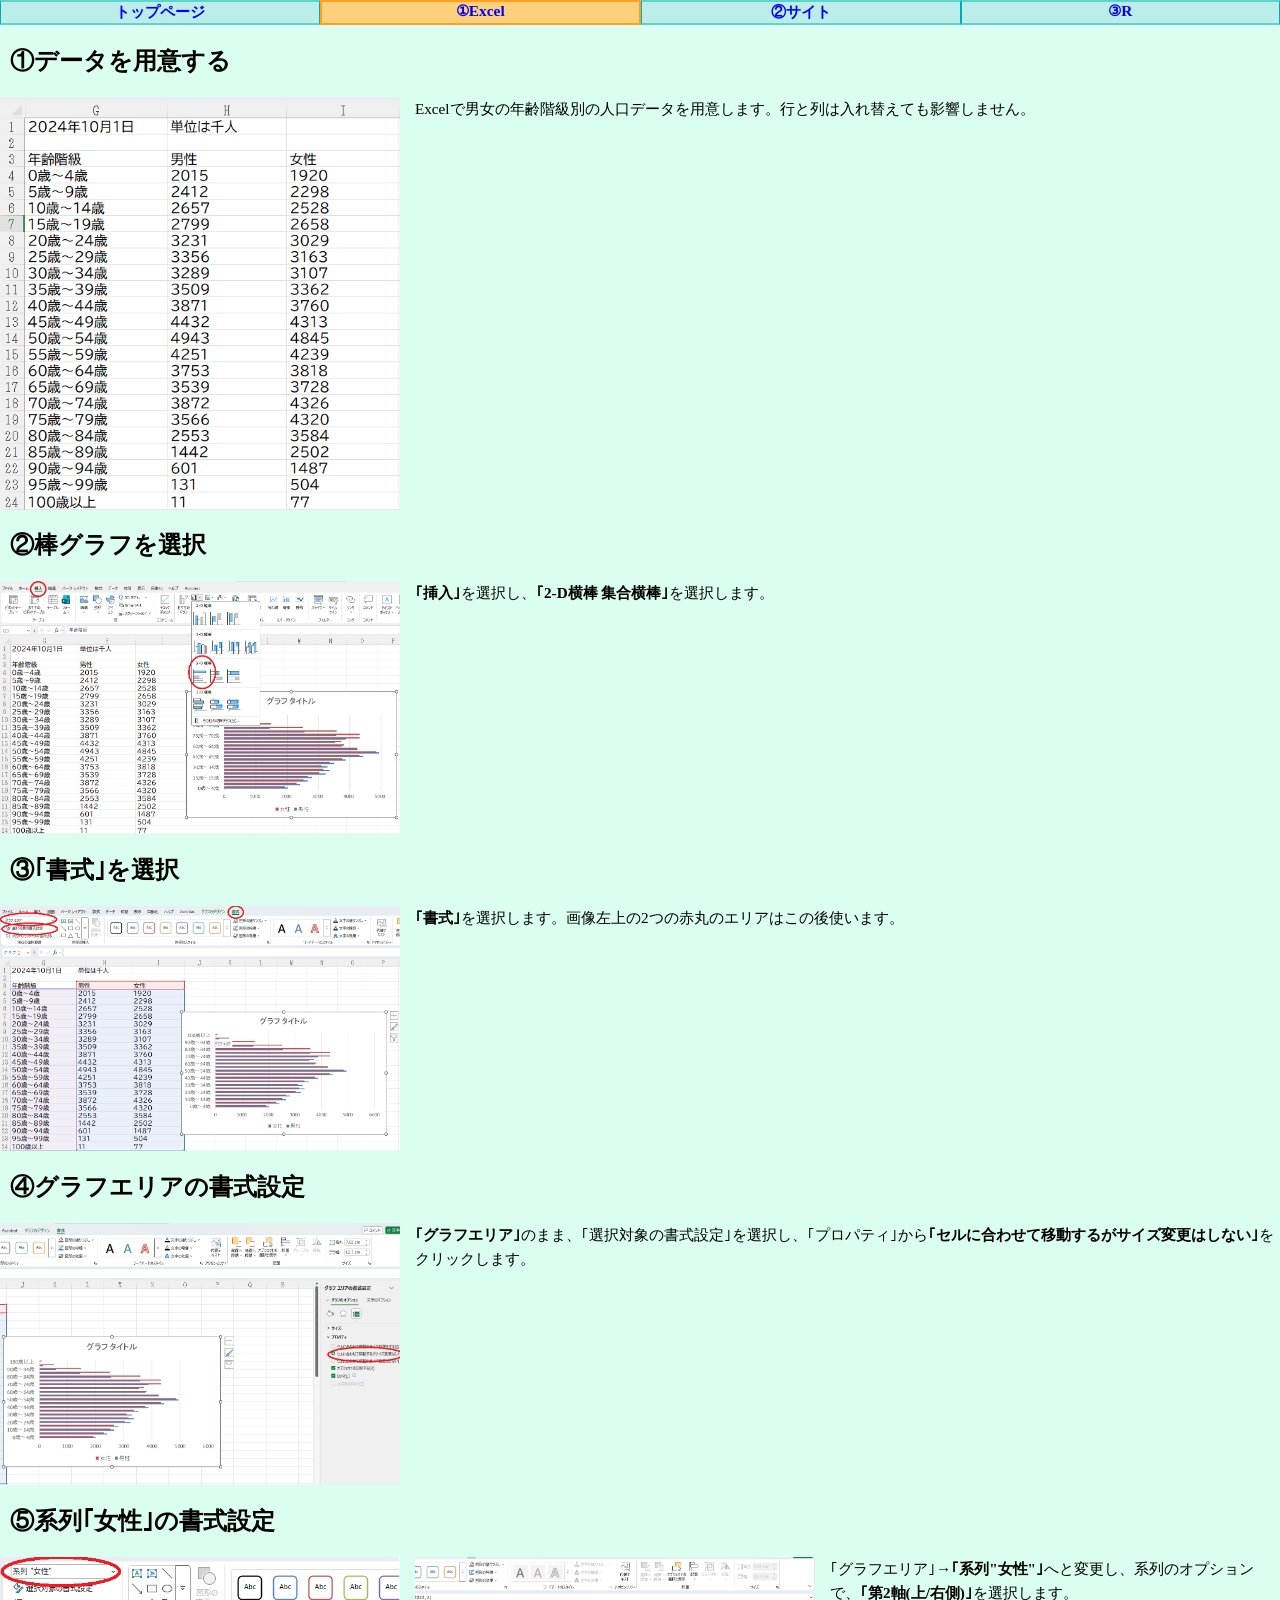
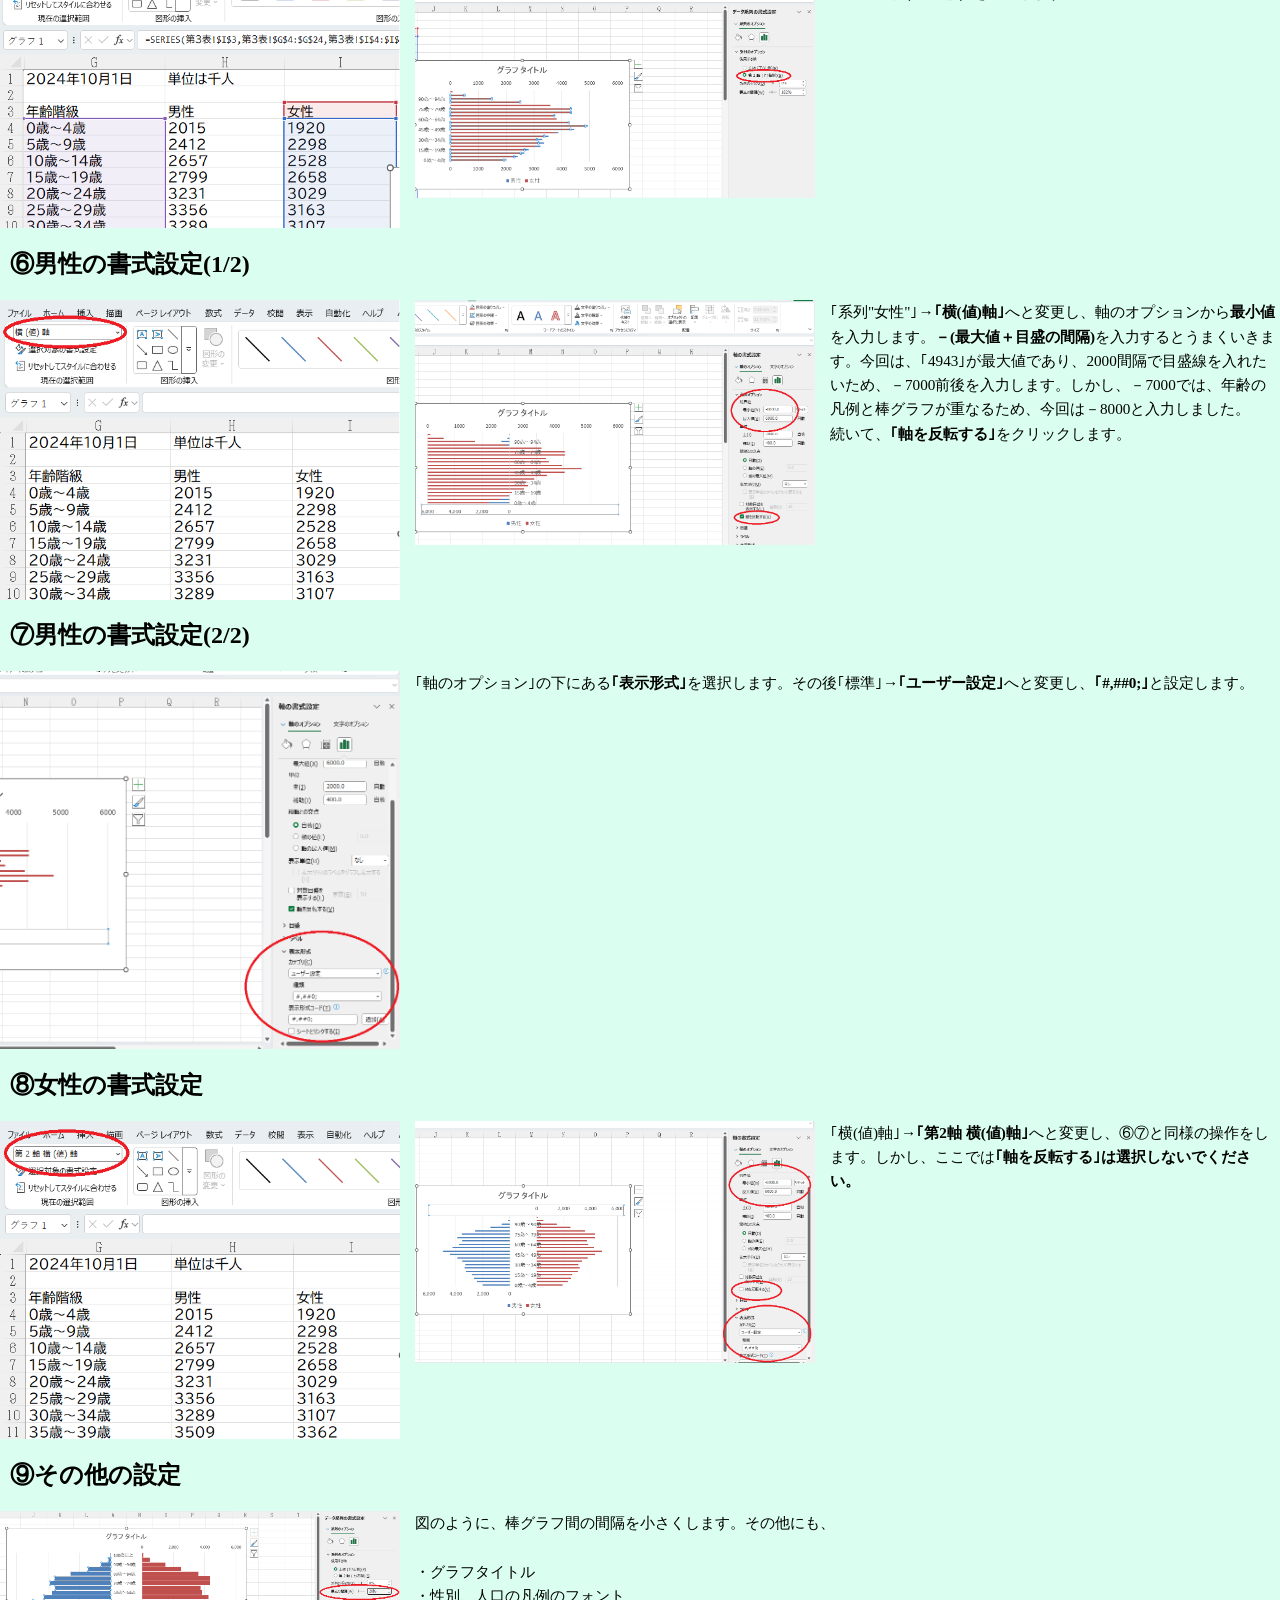
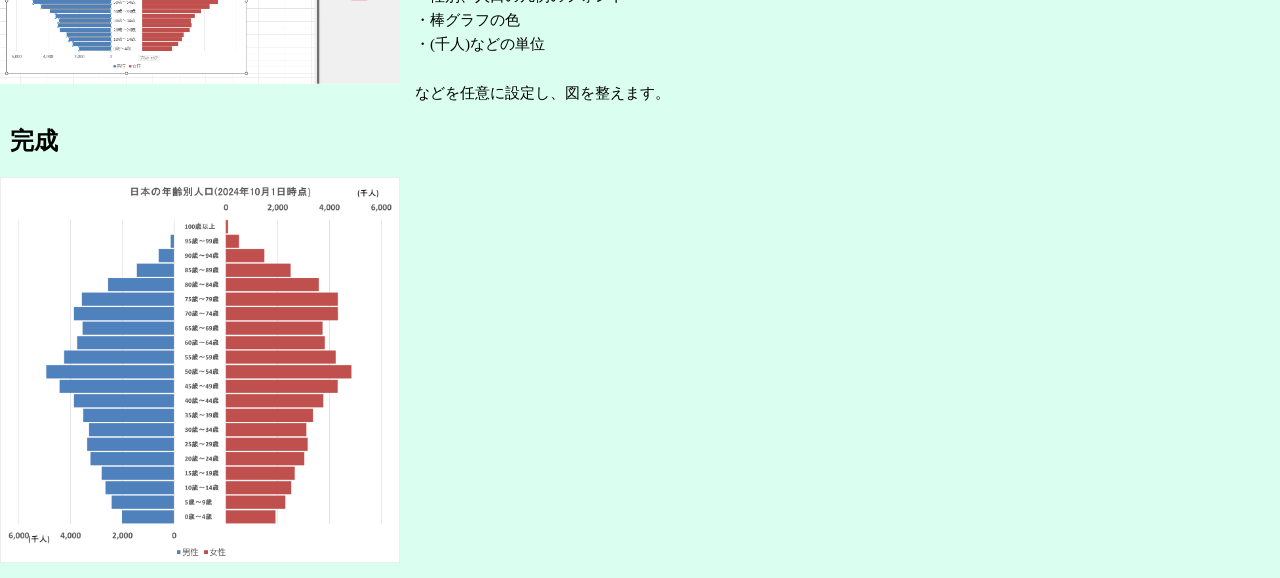
<file: excel.html>
<!DOCTYPE html>
<html>
    <head>
        <meta charset="utf-8">
        <title>Excleによる人口ピラミッド作成</title>
        <meta name="viewport" content="width=device-width, initial-scale=1">
        <link rel="stylesheet" href="excel.css">
    </head>
    <body>
    <div class="menu">
        <a href="https://stanicha-gis.github.io/population-pyramid-guide/" class="item">トップページ</a>
        <a href="excel.html" class="item now">①Excel</a>
        <a href="tool.html" class="item">②サイト</a>
        <a href="R-top-page.html" class="item">③R</a>
    </div>

        <div class="step">
            <h2>①データを用意する</h2>
            <div class="img-text-box">
                <img src="0.png" alt="Excelのデータ用意">
                <div class="note">
                    Excelで男女の年齢階級別の人口データを用意します。行と列は入れ替えても影響しません。
                </div>
            </div>
        </div>
        <div class="step">
            <h2>②棒グラフを選択</h2>
            <div class="img-text-box">
                <img src="1.png" alt="棒グラフの選択">
                <div class="note">
                    <strong>｢挿入｣</strong>を選択し、<strong>｢2-D横棒 集合横棒｣</strong>を選択します。
                </div>
            </div>
        </div>
        <div class="step">
            <h2>③｢書式｣を選択</h2>
            <div class="img-text-box">
                <img src="2.png" alt="書式の選択">
                <div class="note">
                    <strong>｢書式｣</strong>を選択します。画像左上の2つの赤丸のエリアはこの後使います。
                </div>
            </div>
        </div>
        <div class="step">
            <h2>④グラフエリアの書式設定</h2>
            <div class="img-text-box">
                <img src="4.png" alt="グラフエリアの書式設定">
                <div class="note">
                    <strong>｢グラフエリア｣</strong>のまま、｢選択対象の書式設定｣を選択し、｢プロパティ｣から<strong>｢セルに合わせて移動するがサイズ変更はしない｣</strong>をクリックします。
                </div>
            </div>
        </div>
        <div class="step">
            <h2>⑤系列｢女性｣の書式設定</h2>
            <div class="img-text-box">
                <img src="5.png" alt="女性の書式設定">
                <img src="5-2.png" alt="二枚目">
                <div class="note">
                    ｢グラフエリア｣→<strong>｢系列"女性"｣</strong>へと変更し、系列のオプションで、<strong>｢第2軸(上/右側)｣</strong>を選択します。
                </div>
            </div>
        </div>
        <div class="step">
            <h2>⑥男性の書式設定(1/2)</h2>
            <div class="img-text-box">
                <img src="6.png" alt="男性の書式設定">
                <img src="6-2.png" alt="男性の書式設定">
                <div class="note">
                    ｢系列"女性"｣→<strong>｢横(値)軸｣</strong>へと変更し、軸のオプションから<strong>最小値</strong>を入力します。<strong>－(最大値＋目盛の間隔)</strong>を入力するとうまくいきます。今回は、｢4943｣が最大値であり、2000間隔で目盛線を入れたいため、－7000前後を入力します。しかし、－7000では、年齢の凡例と棒グラフが重なるため、今回は－8000と入力しました。
                <br>続いて、<strong>｢軸を反転する｣</strong>をクリックします。
                </div>
            </div>
        </div>
        <div class="step">
            <h2>⑦男性の書式設定(2/2)</h2>
            <div class="img-text-box">
                <img src="7.png" alt="男性の書式設定">
                <div class="note">
                    ｢軸のオプション｣の下にある<strong>｢表示形式｣</strong>を選択します。その後｢標準｣→<strong>｢ユーザー設定｣</strong>へと変更し、<strong>｢#,##0;｣</strong>と設定します。
                </div>
            </div>
        </div>
        <div class="step">
            <h2>⑧女性の書式設定</h2>
            <div class="img-text-box">
                <img src="8.png" alt="女性の書式設定">
                <img src="8-2.png" alt="女性の書式設定">
                <div class="note">
                    ｢横(値)軸｣→<strong>｢第2軸 横(値)軸｣</strong>へと変更し、⑥⑦と同様の操作をします。しかし、ここでは<strong>｢軸を反転する｣は選択しないでください。</strong>
                </div>
            </div>
        </div>
        <div class="step">
            <h2>⑨その他の設定</h2>
            <div class="img-text-box">
                <img src="9.png" alt="その他の書式設定">
                <div class="note">
                    図のように、棒グラフ間の間隔を小さくします。その他にも、<br><br>
                    ・グラフタイトル<br>
                    ・性別、人口の凡例のフォント<br>
                    ・棒グラフの色<br>
                    ・(千人)などの単位<br><br>
                    などを任意に設定し、図を整えます。
                </div>
            </div>
        </div>
        <div class="step">
            <h2>完成</h2>
            <div class="img-text-box">
                <img src="excel-img.png" alt="完成">
                <div class="note">
                    
                </div>
            </div>
        </div>
    </body>
</html>
</file>
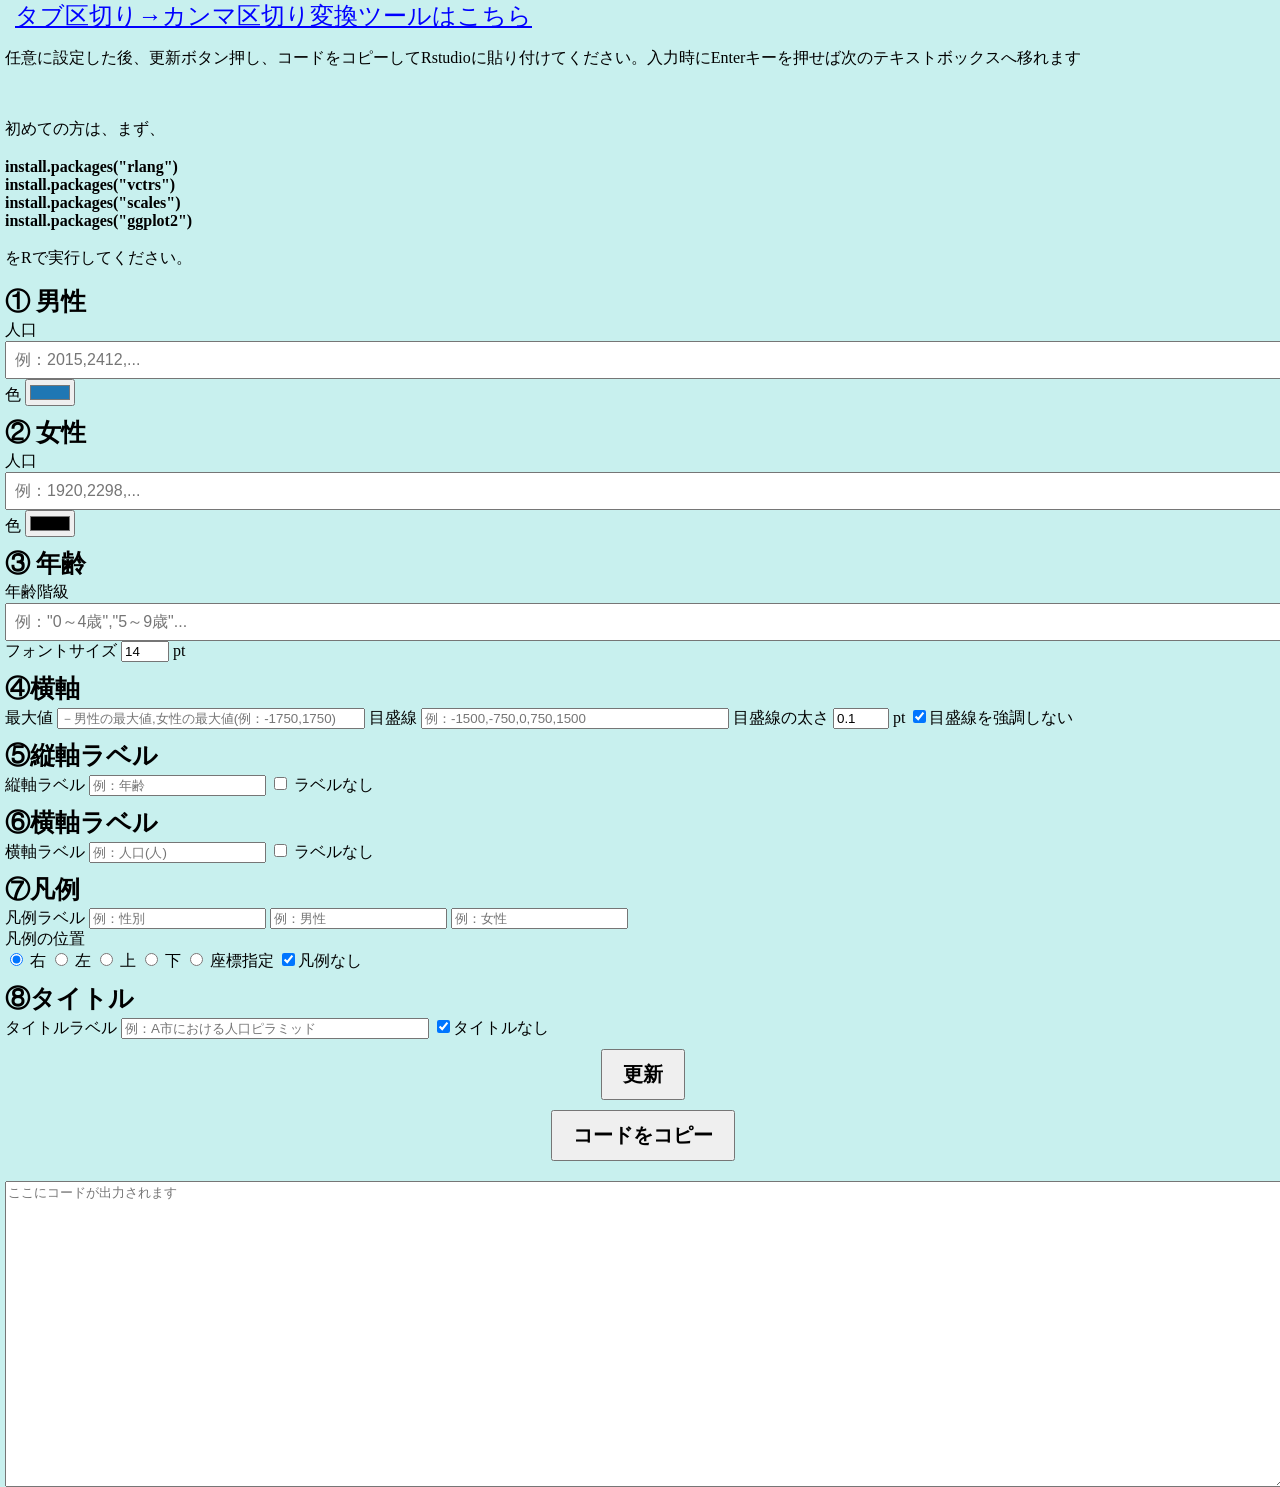
<file: R-tool.html>
<!DOCTYPE html>
<html>
<head>
    <meta charset="utf-8">
    <title>Rによる人口ピラミッドコード作成ツール</title>
    <meta name="viewport" content="width=device-width, initial-scale=1">
    <link rel="stylesheet" href="R-top-page.css">
</head>
<body>
<div class="tool-link"><a href="henkan.html" target="_blank">タブ区切り→カンマ区切り変換ツールはこちら</a></div>
<p>任意に設定した後、更新ボタン押し、コードをコピーしてRstudioに貼り付けてください。入力時にEnterキーを押せば次のテキストボックスへ移れます</p><br>
<p>初めての方は、まず、<b><br><br>install.packages("rlang")<br>
install.packages("vctrs")<br>
install.packages("scales")<br>
install.packages("ggplot2")<br><br></b>
をRで実行してください。</p>
    <div class="section">
        <div class="section-title">① 男性</div>
        <div class="field">
            <label for="maleLabel">人口</label>
            <input type="text" id="maleLabel" placeholder="例：2015,2412,...">
        </div>
        <div class="field">
            <label for="maleColor">色</label>
            <input type="color" id="maleColor" value="#1f77b4">
        </div>
    </div>

    <div class="section">
        <div class="section-title">② 女性</div>
        <div class="field">
            <label for="femaleLabel">人口</label>
            <input type="text" id="femaleLabel" placeholder="例：1920,2298,...">
        </div>
        <div class="field">
            <label for="femaleColor">色</label>
            <input type="color" id="femaleColor" value="red">
        </div>
    </div>

    <div class="section">
        <div class="section-title">③ 年齢</div>
        <div class="field">
            <label for="ageVar">年齢階級</label>
            <input type="text" id="ageVar" placeholder='例："0～4歳","5～9歳"...'>
        </div>
        <div class="field">
            <label for="fontSize">フォントサイズ</label>
            <input type="number" id="ageclass-fontSize" value="14" min="6" max="30"> pt
        </div>
    </div>
    <div class="section-title">④横軸</div>
        <div class="field">
            <label for="horxix">最大値</label>
            <input type="text" id="horixix-Max" placeholder="－男性の最大値,女性の最大値(例：-1750,1750)">
            <label for="horxix">目盛線</label>
            <input type="text" id="horixix-scale" placeholder="例：-1500,-750,0,750,1500">
            <label for="fontSize">目盛線の太さ</label>
            <input type="number" id="scale-fontSize" value="0.1" min="0.1" max="2" step="0.1"> pt
            <label><input type="checkbox" id="grid-none" checked>目盛線を強調しない</label>

        </div>
        </div>

    <div class="section-title">⑤縦軸ラベル</div>
    <div class="field">
            <label for="vertical-axix">縦軸ラベル</label>
            <input type="text" id="vertical-axix-label" placeholder="例：年齢">
            <label><input type="checkbox" id="vertical-none"> ラベルなし</label>

    </div>

    <div class="section-title">⑥横軸ラベル</div>
    <div class="field">
            <label for="horizontal-axix-label">横軸ラベル</label>
            <input type="text" id="horizontal-axix-label" placeholder="例：人口(人)">
            <label><input type="checkbox" id="horizontal-none"> ラベルなし</label>
    </div>

    <div class="section-title">⑦凡例</div>
    <div class="field">
            <label for="legend-label">凡例ラベル</label>
            <input type="text" id="legend-sex" placeholder="例：性別">
            <input type="text" id="legend-male" placeholder="例：男性">
            <input type="text" id="legend-female" placeholder="例：女性"><br>
            <label>凡例の位置</label><br>
                <label><input type="radio" name="legend-pos" value="right" checked> 右</label>
                <label><input type="radio" name="legend-pos" value="left"> 左</label>
                <label><input type="radio" name="legend-pos" value="top"> 上</label>
                <label><input type="radio" name="legend-pos" value="bottom"> 下</label>
                <label><input type="radio" name="legend-pos" value="coord"> 座標指定</label>
                    <div id="legend-coord-box" style="display:none;">
                    X: <input type="number" id="legend-x" min="0" max="1" step="0.01">
                    Y: <input type="number" id="legend-y" min="0" max="1" step="0.01"></div>
                <label><input type="checkbox" id="legend-none" checked>凡例なし</label>
    </div>

    <div class="section-title">⑧タイトル</div>
    <div class="field">
            <label for="title-label">タイトルラベル</label>
            <input type="text" id="title-label" placeholder="例：A市における人口ピラミッド">
            <label><input type="checkbox" id="title-none" checked>タイトルなし</label>
    </div>

        <button id="generateBtn">更新</button>
        <button id="copyBtn">コードをコピー</button>

    <div id="copyCircle" style="display:none; font-size:20px; color:green; margin-top:5px;">〇 コピーしました</div>

    <textarea id="codeOutput" placeholder="ここにコードが出力されます"></textarea>
    
    <script src="R-tool.js"></script>
</body>
</html>
</file>
<file: excel.css>
body {
    margin: 0;
    background-color: #dafff1;
}
.menu{
    display: flex;
    width: 100%;
}
.item{
    flex: 1;
    text-align: center;
    border: 2px solid #5ed4cb;
    font-size: clamp(11px,1.2vw,16px);
    color: blue;
    text-decoration: none;
    font-weight: bold;
    background-color: #bbeeea;
    border-right: 1px solid #04aab6;
    border-left: 1px solid #04aab6;
}
.item:hover{
    color: #8717f0;
    text-decoration: underline;
}
.now{
    border: 2px solid #ffa023;
    background-color: #fdd07c;
}
h2{
    margin-left: 10px;
}
.img-text-box{
    display: flex;
    gap: 15px;
    align-items: flex-start;
    margin: 15px 0;
}
.img-text-box img {
    max-width: 28%;
    min-width: 400px;
    height: auto;
}
.img-text-box .note{
    flex: 1;
    font-size: 0.95rem;
    line-height: 1.6;
}

@media (max-width: 600px) {
    .img-text-box {
        flex-direction: column;
    }
    .img-text-box img {
        max-width: 95%;
    }
}
</file>
<file: R-top-page.css>
body {
    margin: 0;
    margin-left: 5px;
    background-color: #c8f0ee;
}
.theme{
    font-size: 1.7rem;
    text-decoration: underline;
}
.theme1 a{
    font-size: 20px;
    color: blue;
    text-decoration: none;
}
.theme1 a:hover{
    color: #8717f0;
    text-decoration: underline;
}
.tool-link a{
    color:blue;
    font-size: 1.5rem;
    margin-left: 10px;
}
.tool-link a:hover{
    color: #8717f0;
    text-decoration: underline;
}
#text_top{
    text-align: left;
    margin-left: 20px;
    color: #ff1f62;
}
.menu{
    display: flex;
    width: 100%;
}
.item{
    flex: 1;
    text-align: center;
    border: 2px solid #5ed4cb;
    font-size: clamp(11px,1.2vw,16px);
    color: blue;
    text-decoration: none;
    font-weight: bold;
    background-color: #bbeeea;
    border-right: 1px solid #04aab6;
    border-left: 1px solid #04aab6;
}
.item:hover{
    color: #8717f0;
    text-decoration: underline;
}
.now{
    border: 2px solid #ffa023;
    background-color: #fdd07c;
}
#maleLabel,#femaleLabel,#ageVar {
    width: 1300px;
    padding: 8px;
    font-size: 16px;
}
#horixix-Max,#horixix-scale,#title-label{
    width: 300px;
}
.section-title{
    font-size: 25px;
    font-weight: bold;
    margin-top: 10px;
    margin-bottom: 2px;
}
.theme{
    font-weight: bold;
}
#codeOutput {
    display: block;
    width: 100%;
    margin-top: 20px;
    height: 300px;
}
#generateBtn,
#copyBtn {
    display: block;
    margin: 10px auto;
    padding: 10px 20px;
    font-size: 20px;
    font-weight: bold;
}
#copyCircle{
    text-align: center;
}

@media (max-width: 600px){
    .theme{
        font-size: 0.8rem;
    }
    .theme1{
        font-size: 1.2rem;
    }
}
</file>
